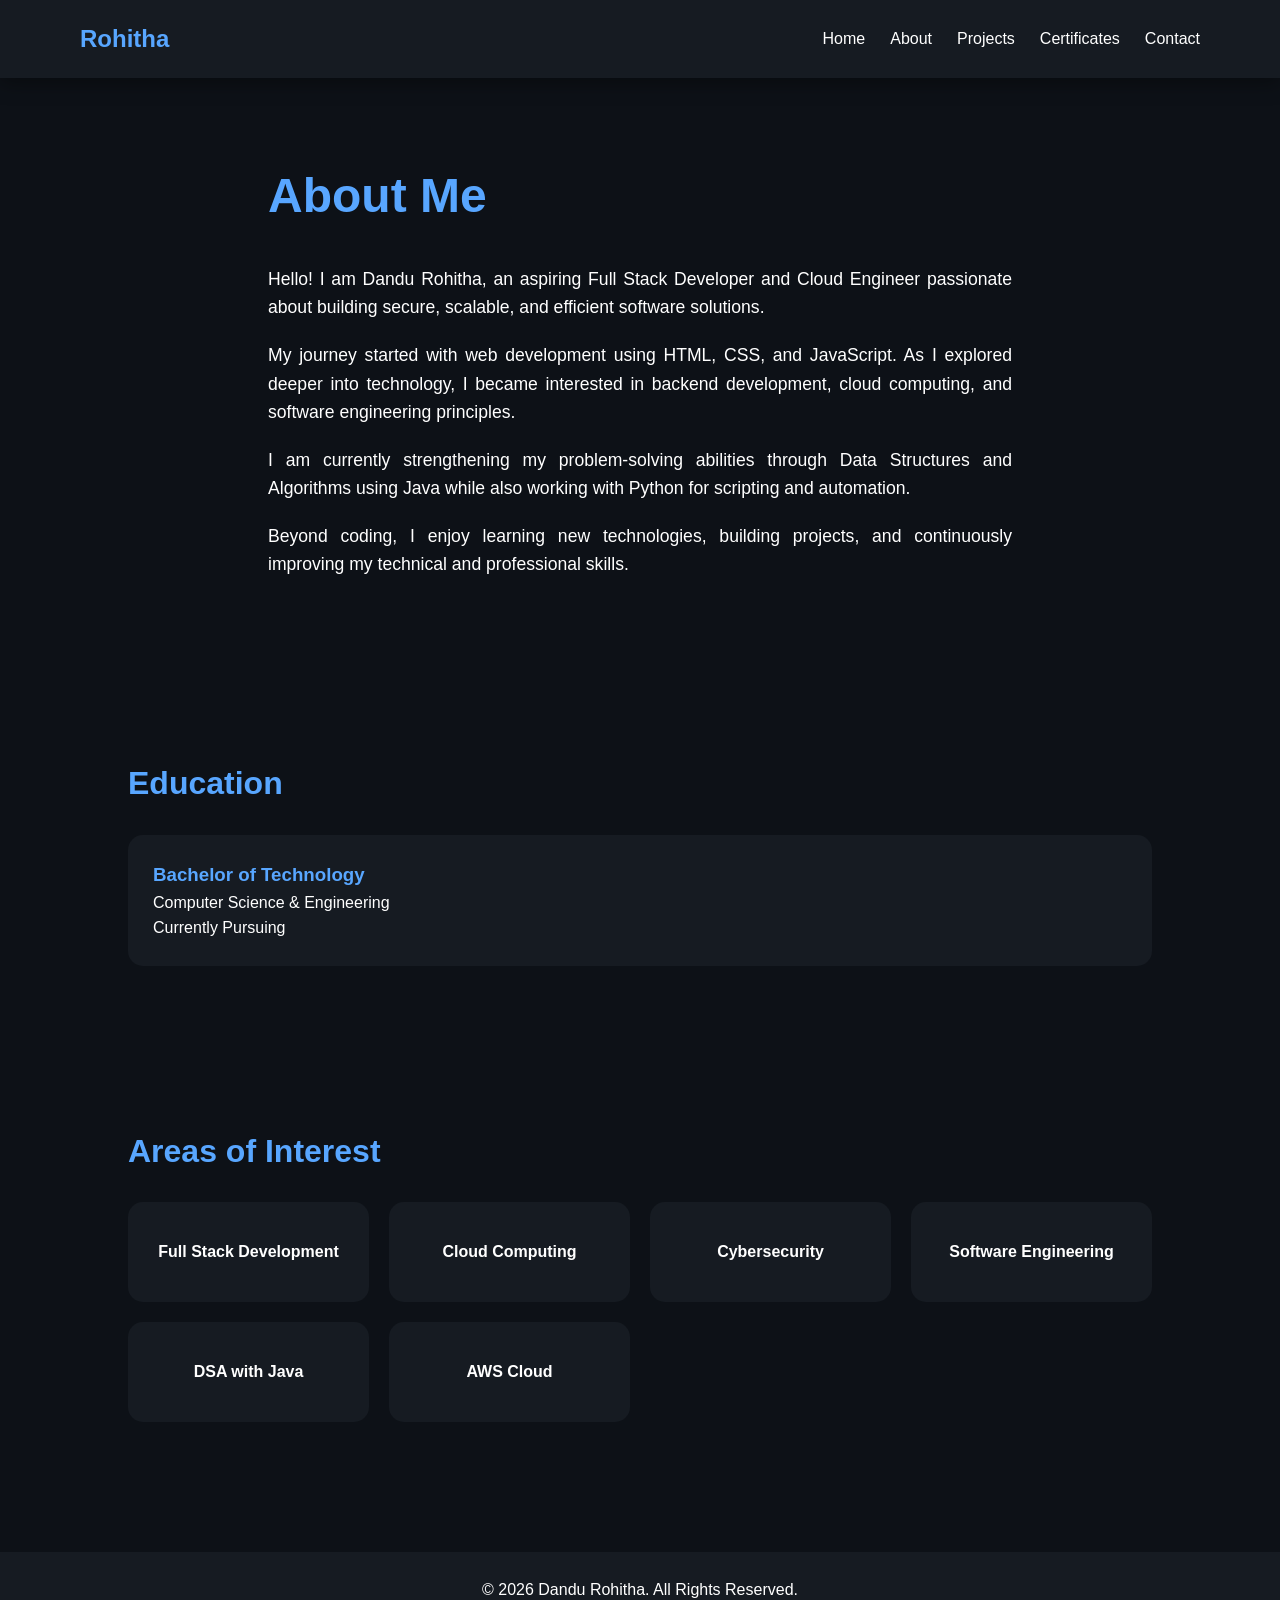
<file: about.html>
<!DOCTYPE html>
<html lang="en">

<head>
    <meta charset="UTF-8">
    <meta name="viewport" content="width=device-width, initial-scale=1.0">
    <title>About Me | Rohitha Varma</title>

    <link rel="stylesheet" href="style.css">

    <link rel="stylesheet"
        href="https://cdnjs.cloudflare.com/ajax/libs/font-awesome/6.5.1/css/all.min.css">
</head>

<body>

    <!-- NAVBAR -->

    <header>
        <nav>

            <h2>Rohitha</h2>

            <ul>
                <li><a href="index.html">Home</a></li>
                <li><a href="about.html">About</a></li>
                <li><a href="projects.html">Projects</a></li>
                <li><a href="certificates.html">Certificates</a></li>
                <li><a href="contact.html">Contact</a></li>
            </ul>

        </nav>
    </header>

    <!-- ABOUT PAGE -->

    <section class="about-page">

        <h1>About Me</h1>

        <p>
            Hello! I am Dandu Rohitha, an aspiring Full Stack Developer
            and Cloud Engineer passionate about building secure,
            scalable, and efficient software solutions.
        </p>

        <p>
            My journey started with web development using HTML, CSS,
            and JavaScript. As I explored deeper into technology,
            I became interested in backend development, cloud computing,
            and software engineering principles.
        </p>

        <p>
            I am currently strengthening my problem-solving abilities
            through Data Structures and Algorithms using Java while
            also working with Python for scripting and automation.
        </p>

        <p>
            Beyond coding, I enjoy learning new technologies,
            building projects, and continuously improving my
            technical and professional skills.
        </p>

    </section>

    <!-- EDUCATION -->

    <section class="education">

        <h2>Education</h2>

        <div class="edu-card">

            <h3>Bachelor of Technology</h3>

            <p>
                Computer Science & Engineering
            </p>

            <p>
                Currently Pursuing
            </p>

        </div>

    </section>

    <!-- INTERESTS -->

    <section class="interests">

        <h2>Areas of Interest</h2>

        <div class="cards">

            <div class="card">
                Full Stack Development
            </div>

            <div class="card">
                Cloud Computing
            </div>

            <div class="card">
                Cybersecurity
            </div>

            <div class="card">
                Software Engineering
            </div>

            <div class="card">
                DSA with Java
            </div>

            <div class="card">
                AWS Cloud
            </div>

        </div>

    </section>

    <!-- FOOTER -->

    <footer>
        <p>
            © 2026 Dandu Rohitha. All Rights Reserved.
        </p>
    </footer>

</body>

</html>
</file>
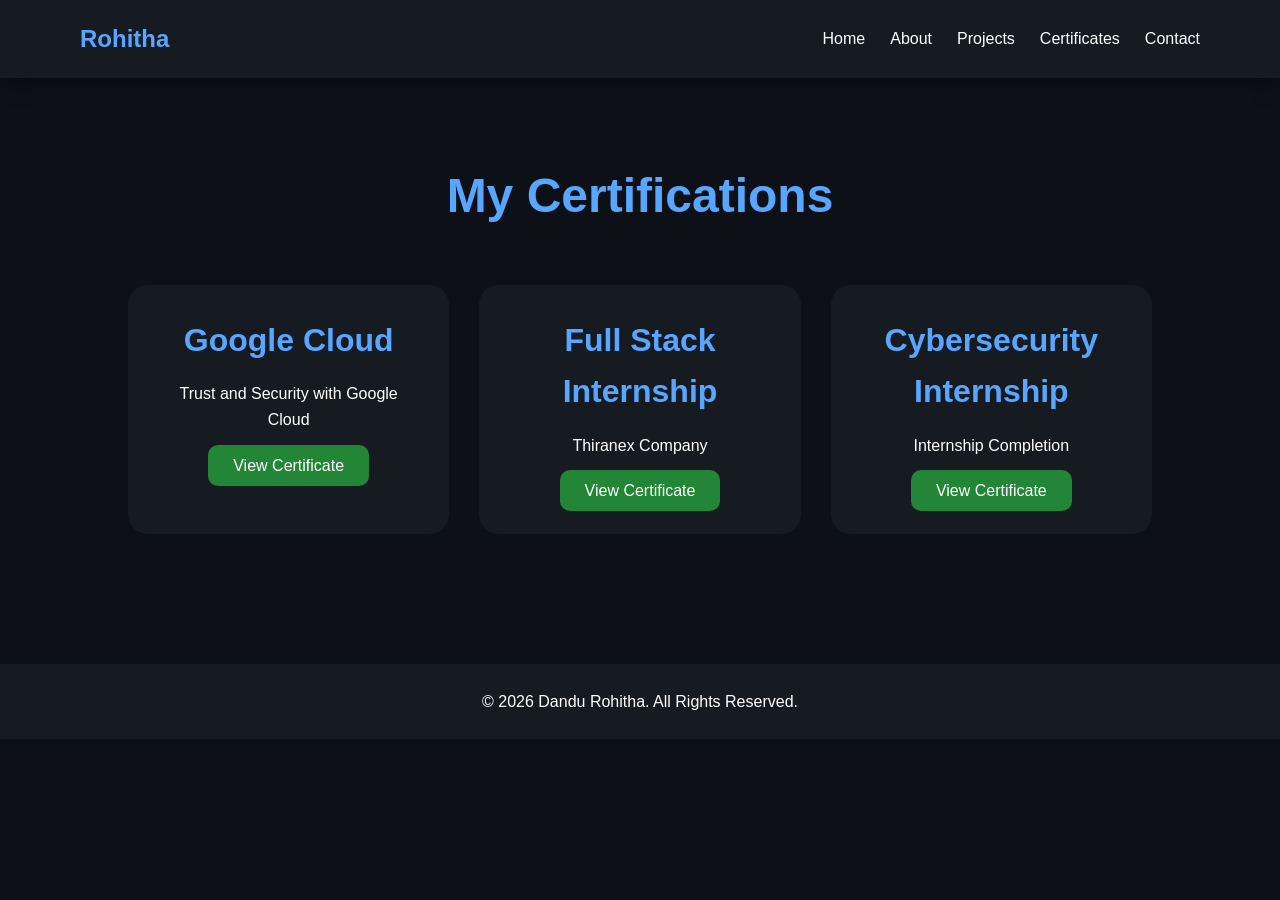
<file: certificates.html>
<!DOCTYPE html>
<html lang="en">

<head>
    <meta charset="UTF-8">
    <meta name="viewport" content="width=device-width, initial-scale=1.0">
    <title>Certificates | Rohitha Varma</title>

    <link rel="stylesheet" href="style.css">
</head>

<body>

<header>
    <nav>
        <h2>Rohitha</h2>

        <ul>
            <li><a href="index.html">Home</a></li>
            <li><a href="about.html">About</a></li>
            <li><a href="projects.html">Projects</a></li>
            <li><a href="certificates.html">Certificates</a></li>
            <li><a href="contact.html">Contact</a></li>
        </ul>
    </nav>
</header>

<section class="certificates-page">

    <h1>My Certifications</h1>

    <div class="certificate-grid">

        <div class="certificate-card">
            <h2>Google Cloud</h2>
            <p>Trust and Security with Google Cloud</p>
            <a href="Images/GoogleCloud.jpg" class="btn">View Certificate</a>
        </div>

        <div class="certificate-card">
            <h2>Full Stack Internship</h2>
            <p>Thiranex Company</p>
            <a href="#" class="btn">View Certificate</a>
        </div>

        <div class="certificate-card">
            <h2>Cybersecurity Internship</h2>
            <p>Internship Completion</p>
            <a href="#" class="btn">View Certificate</a>
        </div>

    </div>

</section>

<footer>
    <p>© 2026 Dandu Rohitha. All Rights Reserved.</p>
</footer>

</body>
</html>
</file>
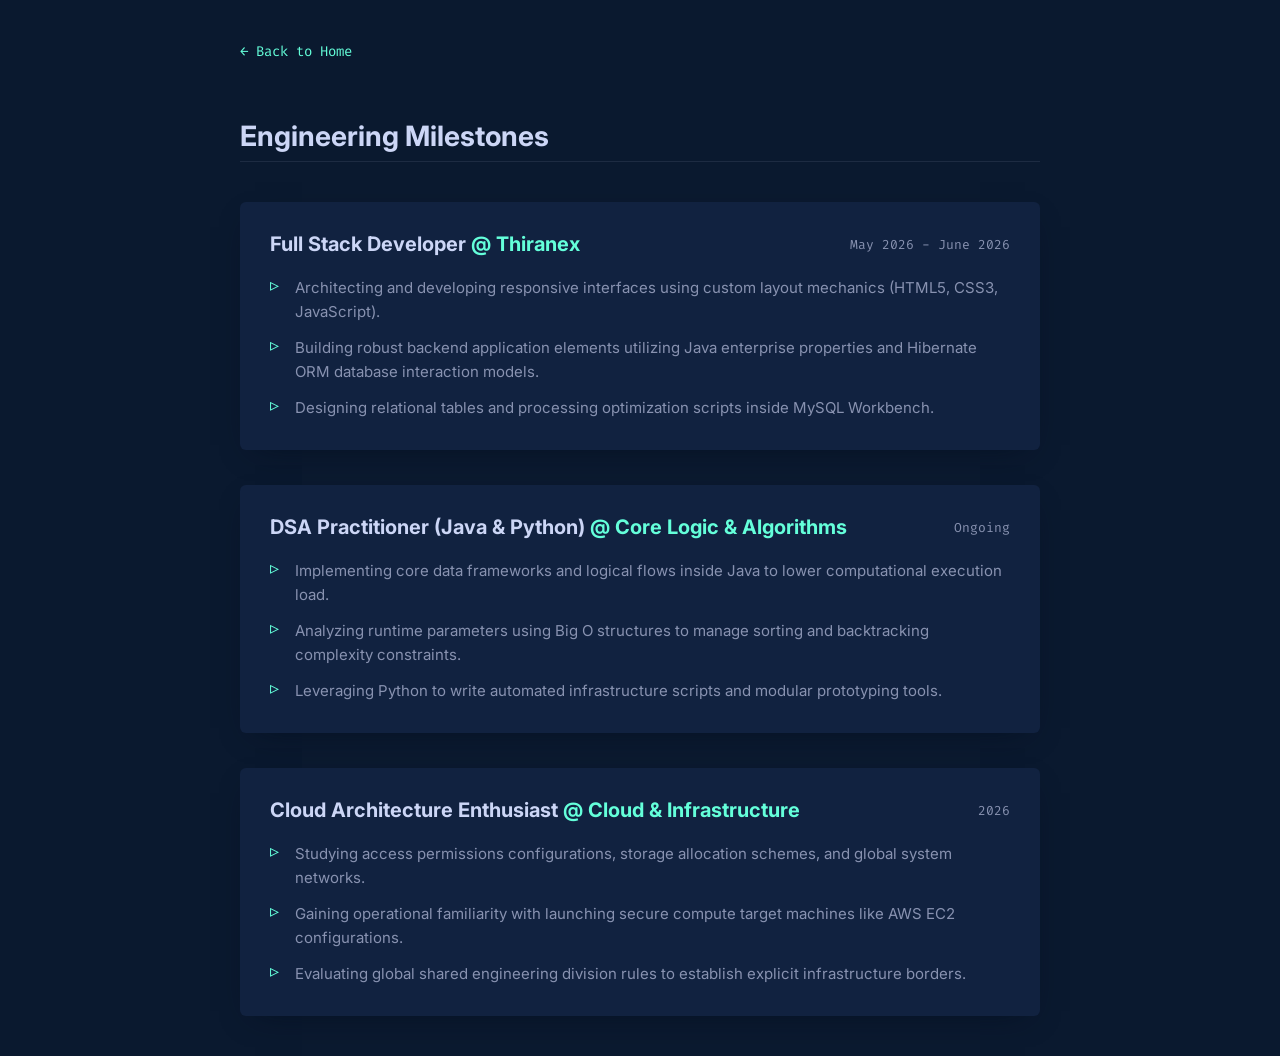
<file: Experience.html>
<!DOCTYPE html>
<html lang="en">
<head>
    <meta charset="UTF-8">
    <meta name="viewport" content="width=device-width, initial-scale=1.0">
    <title>Engineering Experience</title>
    <link href="https://fonts.googleapis.com/css2?family=Fira+Code:wght@400;500&family=Inter:wght@300;400;600;700&display=swap" rel="stylesheet">
    
    <style>
        :root {
            --bg-dark: #0a192f;
            --bg-card: #112240;
            --text-bright: #64ffda;
            --text-light: #ccd6f6;
            --text-gray: #8892b0;
            --font-mono: 'Fira Code', 'SF Mono', monospace;
        }

        body {
            margin: 0;
            padding: 40px 20px;
            background-color: var(--bg-dark);
            color: var(--text-light);
            font-family: 'Inter', sans-serif;
        }

        .container {
            max-width: 800px;
            margin: 0 auto;
        }

        .back-link {
            font-family: var(--font-mono);
            color: var(--text-bright);
            text-decoration: none;
            font-size: 14px;
            display: inline-block;
            margin-bottom: 30px;
        }

        .back-link:hover {
            text-decoration: underline;
        }

        .section-title {
            font-size: 28px;
            color: var(--text-light);
            margin-bottom: 5px;
        }

        .title-line {
            border: 0;
            height: 1px;
            background: rgba(136, 146, 176, 0.15);
            margin-bottom: 40px;
        }

        .experience-timeline {
            display: flex;
            flex-direction: column;
            gap: 35px;
        }

        .timeline-block {
            background: var(--bg-card);
            padding: 30px;
            border-radius: 6px;
            box-shadow: 0 10px 30px -15px rgba(2, 12, 27, 0.7);
        }

        .timeline-header {
            display: flex;
            justify-content: space-between;
            align-items: center;
            flex-wrap: wrap;
            gap: 10px;
            margin-bottom: 20px;
        }

        .timeline-header h4 {
            margin: 0;
            font-size: 20px;
            color: var(--text-light);
        }

        .timeline-header h4 span {
            color: var(--text-bright);
        }

        .timeline-date {
            font-family: var(--font-mono);
            font-size: 13px;
            color: var(--text-gray);
        }

        .timeline-points {
            list-style: none;
            padding: 0;
            margin: 0;
            display: flex;
            flex-direction: column;
            gap: 12px;
        }

        .timeline-points li {
            color: var(--text-gray);
            font-size: 15px;
            line-height: 1.6;
            position: relative;
            padding-left: 25px;
        }

        .timeline-points li::before {
            content: "▹";
            position: absolute;
            left: 0;
            color: var(--text-bright);
            font-size: 18px;
            line-height: 1;
        }
    </style>
</head>
<body>

    <div class="container">
        <a href="index.html" class="back-link">← Back to Home</a>

        <h3 class="section-title">Engineering Milestones</h3>
        <hr class="title-line">

        <div class="experience-timeline">
            
            <div class="timeline-block">
                <div class="timeline-header">
                    <h4>Full Stack Developer <span>@ Thiranex</span></h4>
                    <span class="timeline-date">May 2026 - June 2026</span>
                </div>
                <ul class="timeline-points">
                    <li>Architecting and developing responsive interfaces using custom layout mechanics (HTML5, CSS3, JavaScript).</li>
                    <li>Building robust backend application elements utilizing Java enterprise properties and Hibernate ORM database interaction models.</li>
                    <li>Designing relational tables and processing optimization scripts inside MySQL Workbench.</li>
                </ul>
            </div>

            <div class="timeline-block">
                <div class="timeline-header">
                    <h4>DSA Practitioner (Java & Python) <span>@ Core Logic & Algorithms</span></h4>
                    <span class="timeline-date">Ongoing</span>
                </div>
                <ul class="timeline-points">
                    <li>Implementing core data frameworks and logical flows inside Java to lower computational execution load.</li>
                    <li>Analyzing runtime parameters using Big O structures to manage sorting and backtracking complexity constraints.</li>
                    <li>Leveraging Python to write automated infrastructure scripts and modular prototyping tools.</li>
                </ul>
            </div>

            <div class="timeline-block">
                <div class="timeline-header">
                    <h4>Cloud Architecture Enthusiast <span>@ Cloud & Infrastructure</span></h4>
                    <span class="timeline-date">2026</span>
                </div>
                <ul class="timeline-points">
                    <li>Studying access permissions configurations, storage allocation schemes, and global system networks.</li>
                    <li>Gaining operational familiarity with launching secure compute target machines like AWS EC2 configurations.</li>
                    <li>Evaluating global shared engineering division rules to establish explicit infrastructure borders.</li>
                </ul>
            </div>

        </div>
    </div>

</body>
</html>
</file>
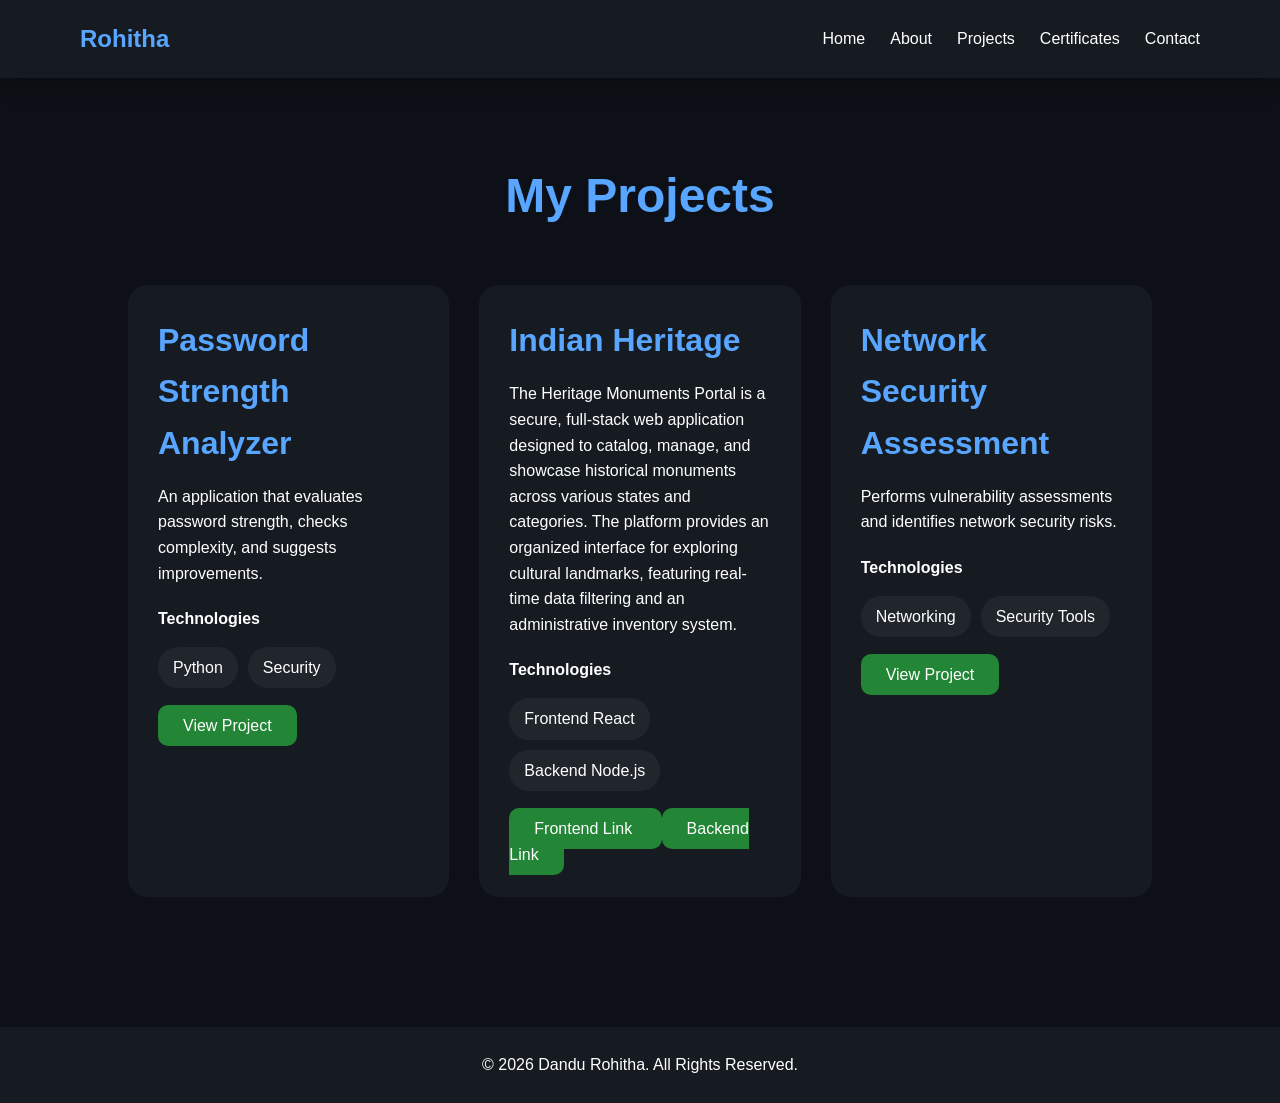
<file: projects.html>
<!DOCTYPE html>
<html lang="en">

<head>
    <meta charset="UTF-8">
    <meta name="viewport" content="width=device-width, initial-scale=1.0">
    <title>Projects | Rohitha Varma</title>

    <link rel="stylesheet" href="style.css">

    <link rel="stylesheet"
        href="https://cdnjs.cloudflare.com/ajax/libs/font-awesome/6.5.1/css/all.min.css">
</head>

<body>

<header>
    <nav>
        <h2>Rohitha</h2>

        <ul>
            <li><a href="index.html">Home</a></li>
            <li><a href="about.html">About</a></li>
            <li><a href="projects.html">Projects</a></li>
            <li><a href="certificates.html">Certificates</a></li>
            <li><a href="contact.html">Contact</a></li>
        </ul>
    </nav>
</header>

<section class="projects-page">

    <h1>My Projects</h1>

    <div class="projects-grid">

        <div class="project-card">

            <h2>Password Strength Analyzer</h2>

            <p>
                An application that evaluates password strength,
                checks complexity, and suggests improvements.
            </p>

            <h4>Technologies</h4>

            <div class="tech-stack">
                <span>Python</span>
                <span>Security</span>
            </div>

            <a href="https://github.com/DanduRohitha/passwordAnalyzer.git" class="btn">
                View Project
            </a>

        </div>

        <div class="project-card">

            <h2>Indian Heritage</h2>

            <p>
                The Heritage Monuments Portal is a secure, full-stack web application designed to catalog, manage, and showcase historical monuments across various states and categories. The platform provides an organized interface for exploring cultural landmarks, featuring real-time data filtering and an administrative inventory system.
            </p>

            <h4>Technologies</h4>

            <div class="tech-stack">
                <span>Frontend React</span>
                <span>Backend Node.js</span>
            </div>

            <a href="https://github.com/DanduRohitha/heritage-frontend.git" class="btn">
                Frontend Link
            </a>
            <a href="https://github.com/DanduRohitha/heritage-backend.git" class="btn">
                Backend Link
            </a>

        </div>

        <div class="project-card">

            <h2>Network Security Assessment</h2>

            <p>
                Performs vulnerability assessments and
                identifies network security risks.
            </p>

            <h4>Technologies</h4>

            <div class="tech-stack">
                <span>Networking</span>
                <span>Security Tools</span>
            </div>

            <a href="#" class="btn">
                View Project
            </a>

        </div>

    </div>

</section>

<footer>
    <p>© 2026 Dandu Rohitha. All Rights Reserved.</p>
</footer>

</body>
</html>
</file>
<file: style.css>
/* =========================
   GLOBAL
========================= */

*{
    margin:0;
    padding:0;
    box-sizing:border-box;
    font-family:'Segoe UI',sans-serif;
}

html{
    scroll-behavior:smooth;
}

body{
    background:#0d1117;
    color:white;
    line-height:1.6;
}

/* =========================
   NAVBAR
========================= */

nav{
    display:flex;
    justify-content:space-between;
    align-items:center;
    padding:20px 80px;
    background:#161b22;
    position:sticky;
    top:0;
    z-index:1000;
    box-shadow:0 4px 20px rgba(0,0,0,0.4);
}

nav h2{
    color:#58a6ff;
}

nav ul{
    display:flex;
    gap:25px;
    list-style:none;
}

nav a{
    color:white;
    text-decoration:none;
    font-weight:500;
    transition:0.3s;
}

nav a:hover{
    color:#58a6ff;
}

/* =========================
   HERO SECTION
========================= */

.hero{
    display:flex;
    align-items:center;
    justify-content:center;
    gap:80px;
    min-height:90vh;
    padding:60px 10%;
}

/* Profile Image */

.hero-image img{
    width:350px;
    height:350px;
    object-fit:cover;
    border-radius:50%;
    border:4px solid #58a6ff;

    box-shadow:
    0 0 20px #58a6ff,
    0 0 40px rgba(88,166,255,0.6);

    transition:0.4s;
}

.hero-image img:hover{
    transform:scale(1.05);
}

/* Hero Content */

.hero-content{
    max-width:650px;
}

.hero-content h1{
    font-size:4rem;
    margin-bottom:10px;

    text-shadow:
    0 0 10px #58a6ff,
    0 0 20px #58a6ff;
}

.hero-content h2{
    color:#58a6ff;
    margin-bottom:20px;
    font-size:1.8rem;
}

.hero-content p{
    font-size:1.1rem;
    margin-bottom:30px;
}

/* =========================
   BUTTONS
========================= */

.hero-buttons{
    display:flex;
    gap:15px;
    margin-top:20px;
}

.btn{
    text-decoration:none;
    color:white;
    background:#238636;
    padding:12px 25px;
    border-radius:10px;
    transition:0.3s;
}

.btn:hover{
    transform:translateY(-5px);
    box-shadow:0 0 20px rgba(35,134,54,0.4);
}

.secondary-btn{
    background:#21262d;
}

/* =========================
   SOCIAL ICONS
========================= */

.social-links{
    margin-top:25px;
    display:flex;
    gap:25px;
}

.social-links a{
    font-size:30px;
    color:#58a6ff;
    transition:0.3s;
}

.social-links a:hover{
    color:white;
    transform:scale(1.2);
}

/* =========================
   SECTIONS
========================= */

section{
    padding:80px 10%;
}

section h2{
    color:#58a6ff;
    margin-bottom:25px;
    font-size:2rem;
}

/* =========================
   ABOUT
========================= */

#about p{
    font-size:1.05rem;
    text-align:justify;
}

/* =========================
   SKILLS
========================= */

.cards{
    display:grid;
    grid-template-columns:repeat(auto-fit,minmax(220px,1fr));
    gap:20px;
}

.card{
    background:#161b22;
    padding:25px;
    text-align:center;
    border-radius:15px;
    transition:0.3s;
}

.card:hover{
    transform:translateY(-10px);
    border:1px solid #58a6ff;

    box-shadow:
    0 0 15px rgba(88,166,255,0.3);
}

/* =========================
   SKILL BARS
========================= */

.skill{
    margin-bottom:25px;
}

.skill h3{
    margin-bottom:10px;
}

.bar{
    width:100%;
    height:12px;
    background:#21262d;
    border-radius:30px;
    overflow:hidden;
}

.fill{
    height:12px;
    border-radius:30px;
    background:#58a6ff;
    animation:loadBar 2s ease forwards;
}

.html{
    width:85%;
}

.css{
    width:80%;
}

.java{
    width:75%;
}

.python{
    width:70%;
}

.aws{
    width:65%;
}

@keyframes loadBar{
    from{
        width:0;
    }
}

/* =========================
   PROJECTS
========================= */

.project{
    background:#161b22;
    padding:25px;
    margin-bottom:25px;
    border-radius:15px;

    transition:0.3s;
}

.project:hover{
    transform:translateY(-10px);

    box-shadow:
    0 0 20px rgba(88,166,255,0.3);

    border-left:5px solid #58a6ff;
}

.project h3{
    margin-bottom:10px;
}

/* =========================
   CONTACT
========================= */

#contact p{
    margin-bottom:15px;
}

/* =========================
   FOOTER
========================= */

footer{
    text-align:center;
    padding:25px;
    background:#161b22;
    margin-top:50px;
}

/* =========================
   SCROLLBAR
========================= */

::-webkit-scrollbar{
    width:10px;
}

::-webkit-scrollbar-track{
    background:#0d1117;
}

::-webkit-scrollbar-thumb{
    background:#58a6ff;
    border-radius:10px;
}

/* =========================
   MOBILE RESPONSIVE
========================= */

@media(max-width:900px){

    nav{
        flex-direction:column;
        gap:15px;
        padding:20px;
    }

    nav ul{
        flex-wrap:wrap;
        justify-content:center;
    }

    .hero{
        flex-direction:column;
        text-align:center;
        gap:40px;
    }

    .hero-content h1{
        font-size:2.8rem;
    }

    .hero-image img{
        width:250px;
        height:250px;
    }

    .hero-buttons{
        justify-content:center;
    }

    .social-links{
        justify-content:center;
    }
}
#typing::after{
    content:"|";
    color:#58a6ff;
    animation:blink 0.7s infinite;
}

@keyframes blink{
    50%{
        opacity:0;
    }
}

/* ABOUT PAGE */

.about-page{
    max-width:1000px;
    margin:auto;
}

.about-page h1{
    font-size:3rem;
    color:#58a6ff;
    margin-bottom:30px;
}

.about-page p{
    margin-bottom:20px;
    font-size:1.1rem;
    text-align:justify;
}

/* EDUCATION */

.edu-card{
    background:#161b22;
    padding:25px;
    border-radius:15px;
    margin-top:20px;
}

.edu-card h3{
    color:#58a6ff;
}

/* INTERESTS */

.interests .card{
    min-height:100px;
    display:flex;
    justify-content:center;
    align-items:center;
    font-weight:bold;
}
/* PROJECT PAGE */

.projects-page{
    padding:80px 10%;
}

.projects-page h1{
    text-align:center;
    color:#58a6ff;
    font-size:3rem;
    margin-bottom:50px;
}

.projects-grid{
    display:grid;
    grid-template-columns:repeat(auto-fit,minmax(320px,1fr));
    gap:30px;
}

.project-card{
    background:#161b22;
    padding:30px;
    border-radius:20px;
    transition:0.3s;
}

.project-card:hover{
    transform:translateY(-10px);

    box-shadow:
    0 0 20px rgba(88,166,255,0.3);
}

.project-card h2{
    color:#58a6ff;
    margin-bottom:15px;
}

.project-card p{
    margin-bottom:20px;
}

.tech-stack{
    display:flex;
    flex-wrap:wrap;
    gap:10px;
    margin:15px 0 25px;
}

.tech-stack span{
    background:#21262d;
    padding:8px 15px;
    border-radius:20px;
}
/* CERTIFICATES PAGE */

.certificates-page{
    padding:80px 10%;
}

.certificates-page h1{
    text-align:center;
    color:#58a6ff;
    font-size:3rem;
    margin-bottom:50px;
}

.certificate-grid{
    display:grid;
    grid-template-columns:repeat(auto-fit,minmax(300px,1fr));
    gap:30px;
}

.certificate-card{
    background:#161b22;
    padding:30px;
    border-radius:20px;
    text-align:center;
    transition:0.3s;
}

.certificate-card:hover{
    transform:translateY(-10px);

    box-shadow:
    0 0 20px rgba(88,166,255,0.3);
}

.certificate-card h2{
    color:#58a6ff;
    margin-bottom:15px;
}

.certificate-card p{
    margin-bottom:20px;
}
/* SKILLS SECTION */

#skills h2{
    text-align:center;
    font-size:3rem;
    color:#58a6ff;
    margin-bottom:50px;
}

.skills-grid{
    display:grid;
    grid-template-columns:repeat(auto-fit,minmax(250px,1fr));
    gap:30px;
}

.skill-card{
    background:#161b22;
    padding:30px;
    border-radius:20px;
    transition:0.4s;
    border:1px solid transparent;
}

.skill-card:hover{
    transform:translateY(-10px);

    border:1px solid #58a6ff;

    box-shadow:
    0 0 20px rgba(88,166,255,0.3);
}

.skill-card h3{
    color:#58a6ff;
    margin-bottom:20px;
    font-size:1.4rem;
}

.skill-card ul{
    list-style:none;
}

.skill-card li{
    margin-bottom:12px;
    font-size:1rem;
    color:#c9d1d9;
}

.skill-card li::before{
    content:"✓ ";
    color:#58a6ff;
    font-weight:bold;
}
.project-card img{
    width:100%;
    height:220px;
    object-fit:cover;
    border-radius:15px;
    margin-bottom:20px;
}

.project-buttons{
    display:flex;
    gap:15px;
    margin-top:20px;
}

.project-buttons .btn{
    flex:1;
    text-align:center;
}

.quick-links{
    display:flex;
    gap:20px;
    margin:30px 0;
    flex-wrap:wrap;
}
.quick-links a{
    text-decoration:none;
    color:white;
    background:#161b22;
    padding:30px 20px;
    font-size:1.3rem;
    font-weight:bold;
    text-align:center;
    border-radius:20px;
    border:2px solid #58a6ff;
    transition:0.3s;
    min-width:200px;
}

.quick-links a:hover{
    transform:translateY(-8px);
    background:#58a6ff;
    color:#0d1117;
    box-shadow:0 0 25px rgba(88,166,255,0.5);
}
</file>
